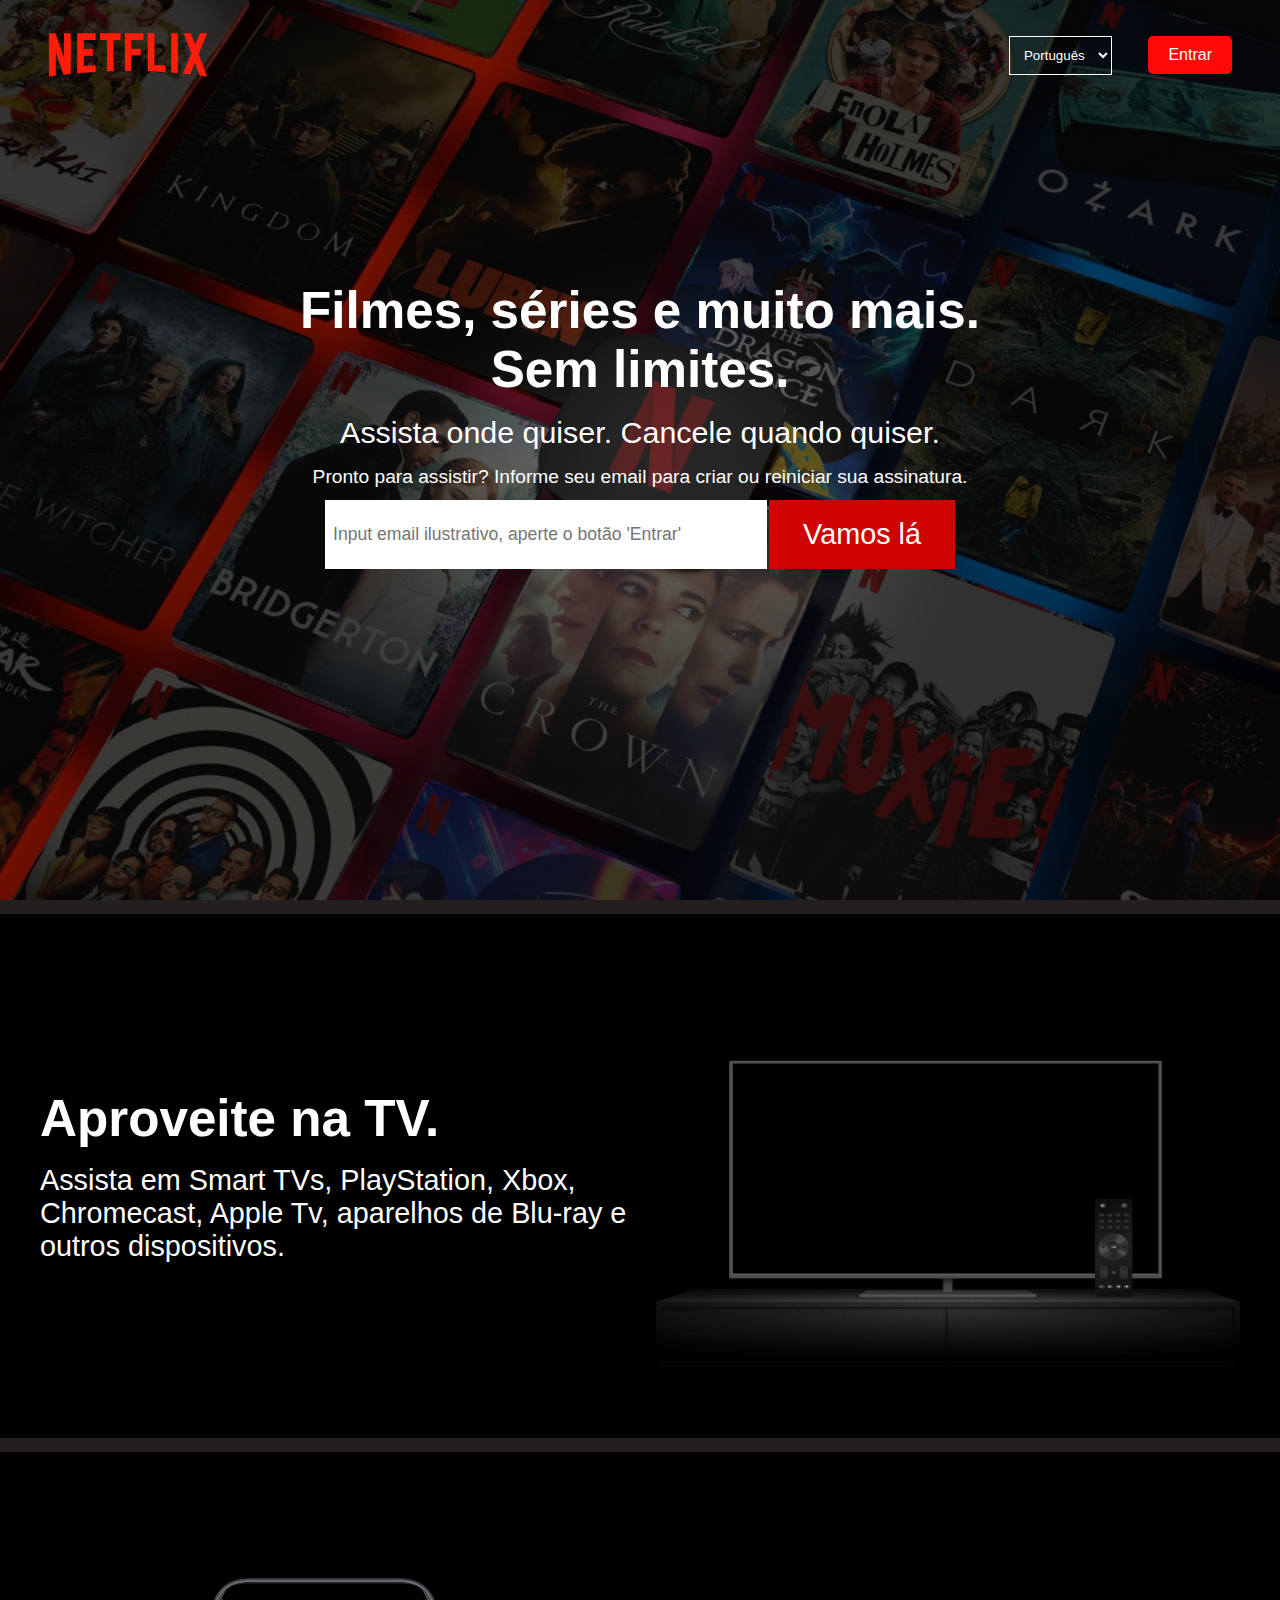
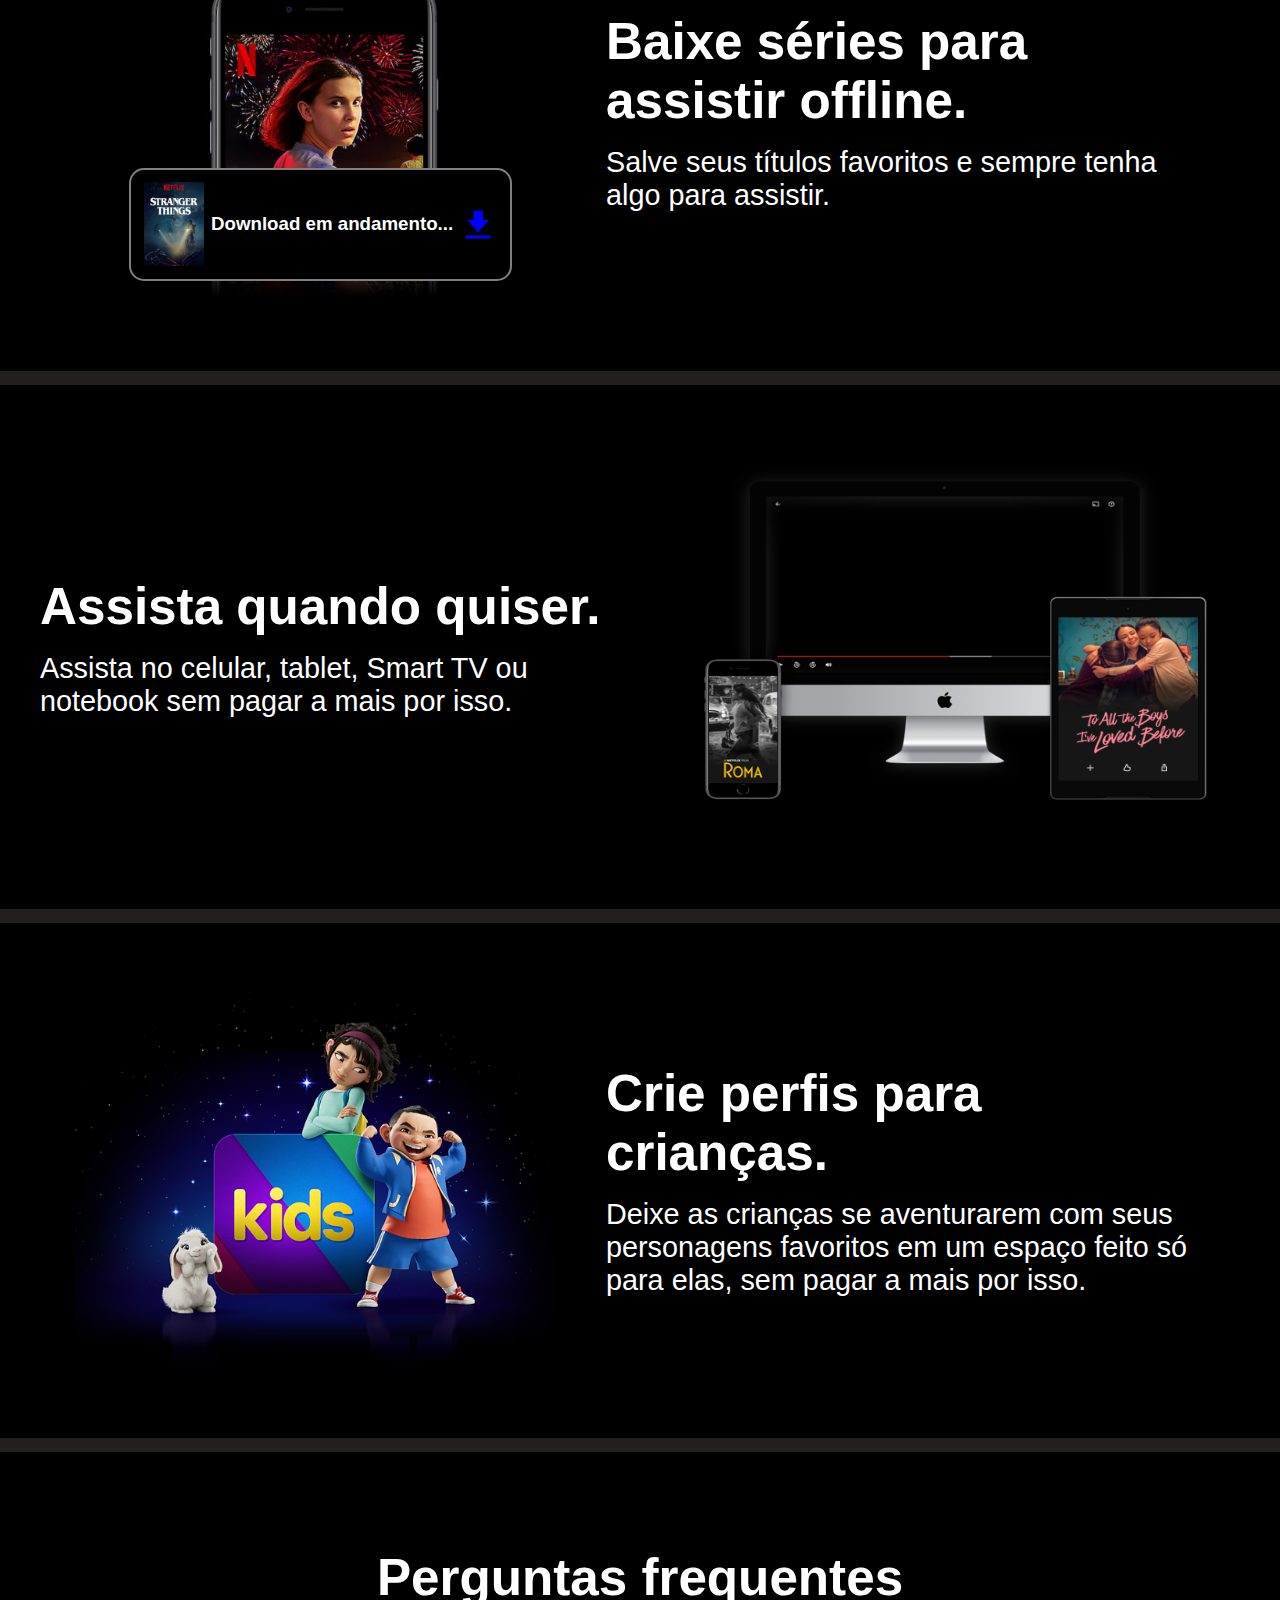
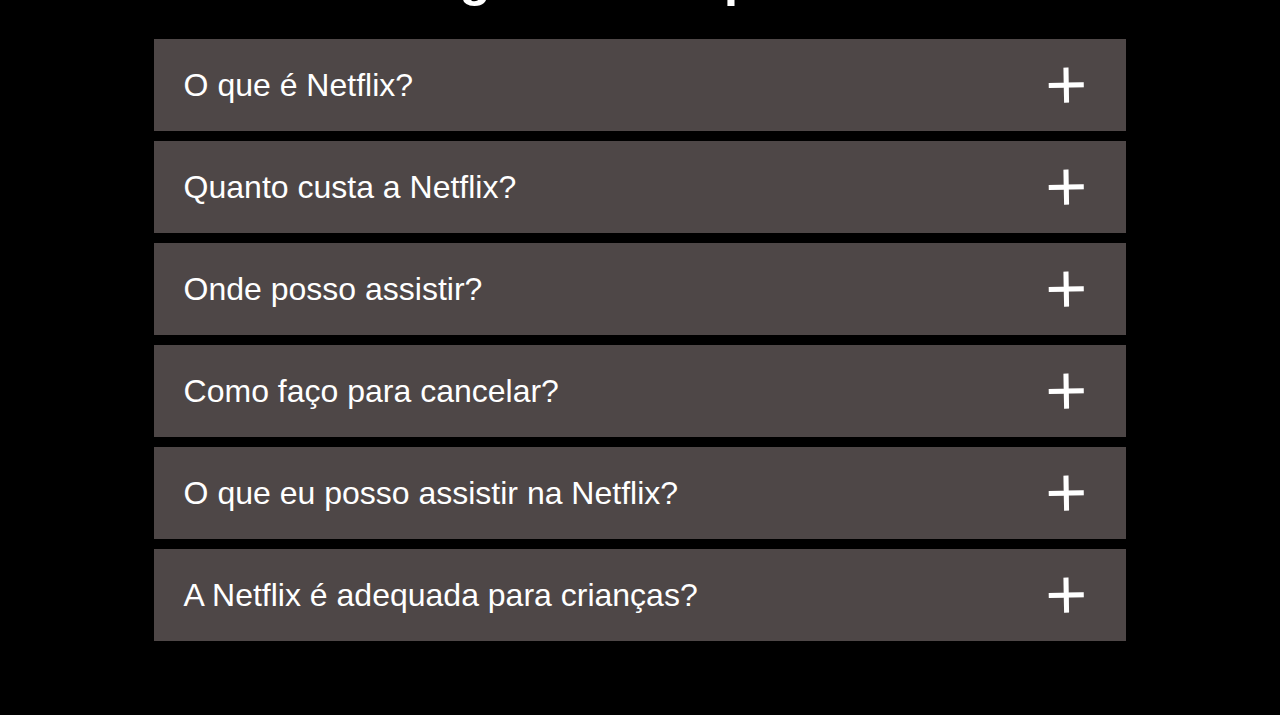
<file: index.html>
<!DOCTYPE html>
<html lang="en">
<head>
    <meta charset="UTF-8">
    <meta http-equiv="X-UA-Compatible" content="IE=edge">
    <meta name="viewport" content="width=device-width, initial-scale=1.0">
    <title>Netflix Brasil - assitir a filmes e series</title>
    <link href='https://unpkg.com/boxicons@2.1.2/css/boxicons.min.css' rel='stylesheet'>
    <link href="/style.css" rel="stylesheet">
    <link rel="icon" type="imagem/png" href="/Assents/732228.png" />
</head>
<body>
    <section class="home">
        <div class="filter_home">
            <header>
                <div class="header_content">
                    <img src="/Assents/Netflix-Logo.png" width="160px">
                    <div>
                        <select name="linguagem">
                            
                            <option value="Portugues">Português</option>
                            <option value="Ingles">Inglês</option>
                        </select> 
                        <button onclick="window.location.href='/login/login.html'">Entrar</button>
                    </div>
                </div>
            </header>
            <div class="home_content">
                <h1>Filmes, séries e muito mais.
                    Sem limites.</h1>
                <p>Assista onde quiser. Cancele quando quiser.</p>
                <p>Pronto para assistir? Informe seu email para criar ou reiniciar sua assinatura.</p>
                <form>
                    <input type="email" placeholder="Input email ilustrativo, aperte o botão 'Entrar'  " required>
                    <input type="submit" value="Vamos lá" >      
                </form>
            </div>
        </div>
    </section>
    <hr>
    <section class="section">
        <div class="section_content">
            <div class="text_sec">
                <h1>Aproveite na TV.</h1>
                <p>Assista em Smart TVs, PlayStation, Xbox, Chromecast, Apple Tv, aparelhos de Blu-ray e outros dispositivos.</p>
            </div>
            <div class="video1_containerTv">
                <video muted autoplay loop src="https://assets.nflxext.com/ffe/siteui/acquisition/ourStory/fuji/desktop/video-tv-0819.m4v"></video>
                <img src="/Assents/tv.png">
            </div>
        </div>
    </section>
    <hr>
    <section class="section">
        <div class="section_content">
            <div class="imgTellElevem" >
                <img src="/Assents/mobile-0819.jpg" width="500px">
                <div class="divfixedImgtell">
                    <img src="/Assents/boxshot.png">
                    <h3>Download em andamento...</h3>
                    <i class='bx bxs-download' style='color:blue; font-size: 37px;'  ></i>
                </div>
            </div>
            <div class="text_sec">
                <h1>Baixe séries para assistir offline.</h1>
                <p>Salve seus títulos favoritos e sempre tenha algo para assistir.</p>
            </div>
        </div>
    </section>
    <hr>
    <section class="section">
        <div class="section_content">
            <div class="text_sec">
                <h1>Assista quando quiser.</h1>
                <p>Assista no celular, tablet, Smart TV ou notebook sem pagar a mais por isso.</p>
            </div>
            <div class="video2_containerTv">
                <video loop autoplay src="https://assets.nflxext.com/ffe/siteui/acquisition/ourStory/fuji/desktop/video-devices.m4v"></video>
                <img src="/Assents/device-pile.png">
            </div>
        </div>
    </section>
    <hr>
    <section class="section">
        <div class="section_content">
            <img id="img_kid" src="/Assents/kidsValueProp.png" width="500px">
            <div class="text_sec">
                <h1>Crie perfis para crianças.</h1>
                <p>Deixe as crianças se aventurarem com seus personagens favoritos em um espaço feito só para elas, sem pagar a mais por isso.</p>
            </div>
        </div>
    </section>
    <hr>
    <section class="perguntas">
        <div class="perguntas_content">
            <h1 style="text-align: center">Perguntas frequentes</h1>
           <ul class="perguntas_container">
               <li class="pergunta_card">O que é Netflix? <i class='x bx bx-x' style='color:#ffffff' ></i></li>
               <li class="reposta_card">
                   <p>A Netflix é um serviço de transmissão online que oferece uma ampla variedade de séries, filmes e documentários premiados em milhares de aparelhos conectados à internet.</p>
                   <p>Você pode assistir a quantos filmes e séries quiser, quando e onde quiser, sem comerciais – tudo por um preço mensal bem acessível. Aqui você sempre encontra novidades. A cada semana, adicionamos novas séries e filmes.</p>
               </li>

               <li class="pergunta_card">Quanto custa a Netflix?<i class='x bx bx-x' style='color:#ffffff' ></i></li>
               <li class="reposta_card">
                   <p>Assista à Netflix no seu celular, tablet, Smart TV, notebook ou aparelho de streaming por uma taxa mensal única. Os planos variam de R$25,90 a R$55,90 por mês. Sem contrato nem taxas extras.</p>
               </li>

               <li class="pergunta_card">Onde posso assistir?<i class='x bx bx-x' style='color:#ffffff' ></i></li>
               <li class="reposta_card">
                   <p>Assista onde quiser, quando quiser. Faça login com sua conta Netflix em netflix.com para começar a assistir no computador ou em qualquer aparelho conectado à Internet compatível com o aplicativo Netflix, como Smart TVs, smartphones, tablets, aparelhos de streaming e videogames.</p>
                   <p>Você também pode baixar a sua série favorita com o aplicativo Netflix para iOS, Android ou Windows 10. Use downloads para levar a Netflix para onde quiser sem precisar de conexão com a Internet. Leve a Netflix com você para qualquer lugar.</p>
               </li>

               <li class="pergunta_card">Como faço para cancelar?<i class='x bx bx-x' style='color:#ffffff' ></i></li>
               <li class="reposta_card">
                   <p>A Netflix é flexível. Não há contratos nem compromissos. Você pode cancelar a sua conta na internet com apenas dois cliques. Não há taxa de cancelamento – você pode começar ou encerrar a sua assinatura a qualquer momento.</p>
               </li>

               <li class="pergunta_card">O que eu posso assistir na Netflix?<i class='x bx bx-x' style='color:#ffffff' ></i></li>
               <li class="reposta_card">
                   <p>A Netflix tem um grande catálogo de filmes, documentários, séries, originais Netflix premiados e muito mais. Assista o quanto quiser, quando quiser.</p>
               </li>

               <li class="pergunta_card">A Netflix é adequada para crianças?<i class='x bx bx-x' style='color:#ffffff' ></i></li>
               <li class="reposta_card">
                   <p>A experiência infantil da Netflix faz parte da sua assinatura para que as crianças se divirtam em seu próprio espaço com séries e filmes familiares sob a supervisão dos pais.</p>
                   <p>O recurso de controle dos pais, incluso nos perfis para crianças e protegido por PIN, permite restringir a classificação etária do conteúdo que as crianças podem ver e bloquear títulos específicos que você não quer que elas assistam.</p>
               </li>
           </ul>
        </div>
    </section>
    <footer>
        <div class="footer_content">

        </div>
    </footer>
    <script src="/script.js"></script>
</body>
</html>
</file>
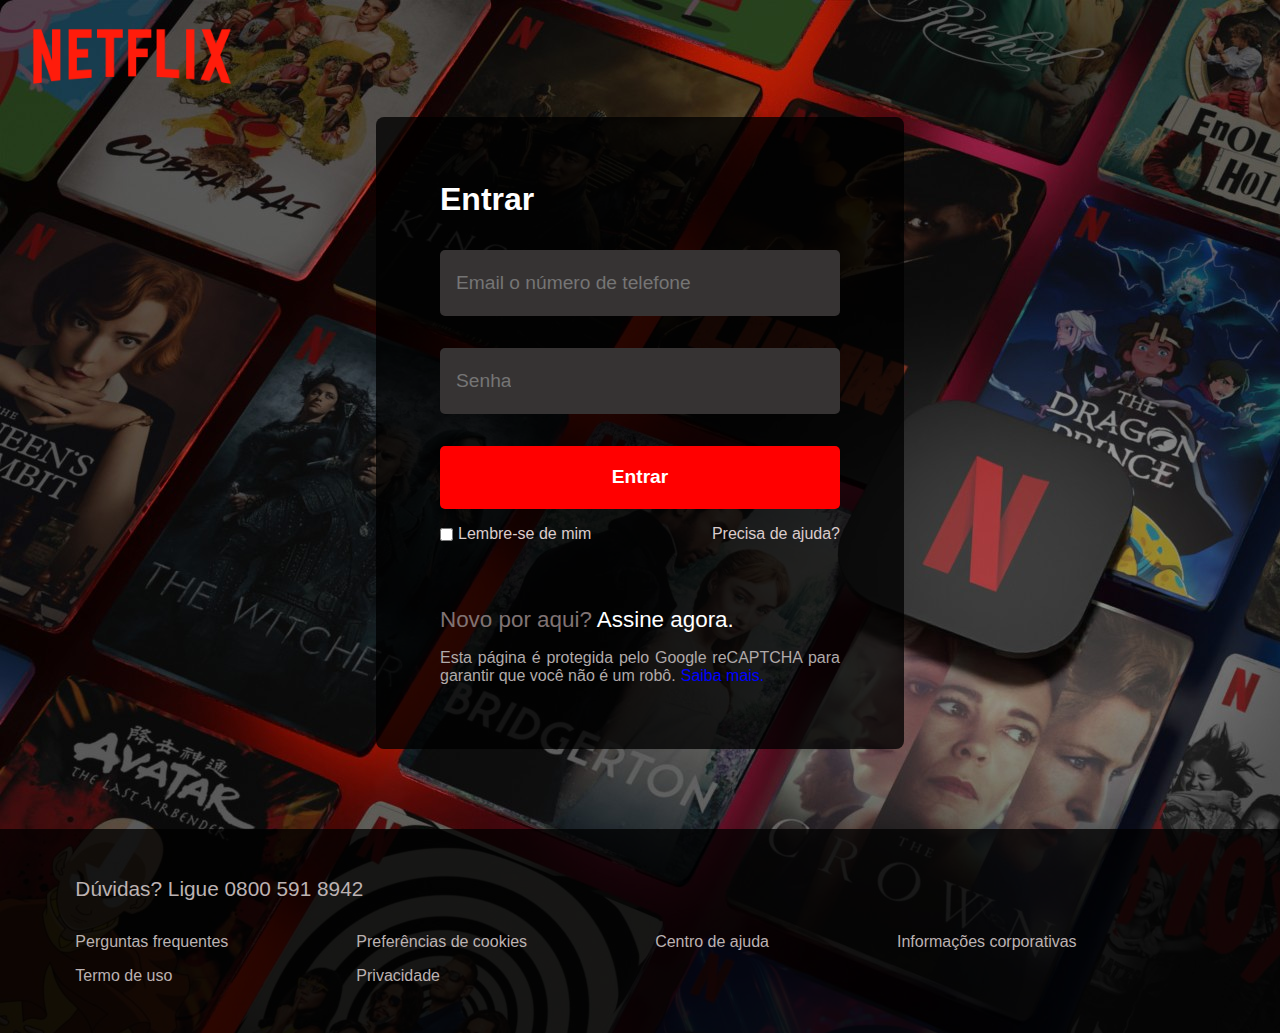
<file: login/login.html>
<!DOCTYPE html>
<html lang="en">
<head>
    <meta charset="UTF-8">
    <link rel="icon" type="imagem/png" href="/Assents/732228.png" />
    <meta http-equiv="X-UA-Compatible" content="IE=edge">
    <meta name="viewport" content="width=device-width, initial-scale=1.0">
    <title>Netflix</title>
    <link href="/login/login.css" rel="stylesheet">
</head>
<body>
    <header>
        <a href="/index.html"><img src="/Assents/Netflix-Logo.png" width="200px"></a>
    </header>
    <div class="card_container">
        <div class="card_content">
            <h1>Entrar</h1>
            <form>
                <input onkeyup = "borderAlertEmail()" autocomplete="off" id="inputtext" type="text" placeholder="Email o número de telefone">
                <p class="active_input"></p>
                <div onkeyup = "borderAlertPassWord(1)" class="inputpassword">
                    <input id="inputpassword" type="password" placeholder="Senha">
                    <span id="buttonMostrarO">mostrar</span>
                </div>
                <p class="active_input"></p>
                <input type="submit" value="Entrar">
                <div class="subButton">
                    <p><input type="checkbox"> Lembre-se de mim </p>
                    <a href="">Precisa de ajuda?</a>
                </div>
                <div class="textsec">
                    <p>Novo por aqui?<a href="">Assine agora.</a></p>
                    <p>Esta página é protegida pelo Google reCAPTCHA para garantir que você não é um robô.<a href="">Saiba mais.</a></p>
                </div>
            </form>
        </div>
    </div>
    <footer>
        <div class="container_footer">
            <p>Dúvidas? Ligue 0800 591 8942</p>
            <ul>
                <li><a href="">Perguntas frequentes</a></li>
                <li><a href="">Preferências de cookies</a></li>
                <li><a href="">Centro de ajuda</a></li>
                <li><a href="">Informações corporativas</a></li>
                <li><a href="">Termo de uso</a></li>
                <li><a href="">Privacidade</a></li>
            </ul>
        </div>
    </footer>
    <script src="/login/login.js"></script>
</body>
</html>
</file>
<file: style.css>
:root{
    --rednetflix: rgb(255, 8, 8);
    --fontsize_sectionsP: 1.8rem;
}
*{
    list-style: none;
    text-decoration: none;
    border: none;
    margin: 0;
    padding: 0;
    color: white;
    font-family: Arial, Helvetica, sans-serif;
}

button{cursor: pointer;}
h1{font-size: 3.2rem;}

hr{
    height: 14px;
    background-color: rgb(36, 31, 31);
}
input:focus{
    border: 0.5px solid blue;
    outline: none;
}

/* ---HEADER--- */
header{
    width: 100%;
}
.header_content{
    display: flex;
    justify-content: space-between;
    align-items: center;
    padding: 10px 3rem 10px 3rem;
}.header_content button{
    font-size: 1rem;
}.header_content select{
    background-color: transparent;
    border: 1px solid white;
    padding: 10px;
    margin-right: 2rem;
}.header_content option{
    color: white;
    background-color: gray;
}
.header_content button:nth-child(2){
    background-color: var(--rednetflix);
    border: none;
    padding: 10px 20px 10px 20px;
    border-radius: 5px;
}

/* ---HEADER--- */

/* ---HOME--- */
.filter_home{
    width: 100%;
    height: 100%;
    display: flex;
    flex-flow: column;
    align-items: center;

    background-color: rgba(0, 0, 0, 0.37);
}
.home{
    width: 100%;
    height: 100vh;

    background-image: url(/Assents/Fundo_InicialNet.jfif);
    background-position: center;
    background-size: cover;

    display: flex;
    flex-flow: column;
    align-items: center;
}
.home_content{
    height: 70%;
    max-width: 700px;

    display: flex;
    flex-flow: column;
    align-items: center;
    justify-content: center;
    text-align: center;

}
.home_content p:nth-child(2){
    font-size: 1.9rem;
    margin-top: 1rem;
    margin-bottom: 1rem;
}
.home_content p:nth-child(3){
    font-size: 1.2rem;
    margin-bottom: 0.7rem;
}
.home_content form{
    width: 90%;
    display: flex;

}
.home_content form input[type="email"]{
    padding: 15px 8px 15px 8px;
    width: 80%;
    font-size: 1.1rem;
    color: black;
}.home_content form input[type="submit"]{
    background-color: rgb(208, 3, 3);
    padding: 18px 34px 18px 34px;
    font-size: 1.8rem;
    cursor: pointer;
    transition: 0.4s;
    margin-left: 2px;
}
.home_content form input[type="submit"]:hover{
    background-color: rgb(255, 0, 0);
}
/* ---HOME--- */

/* ---SECTION1--- */

.section{
    background-color: black;
    max-height: 2000px;
}
.section p{
    font-size: var(--fontsize_sectionsP);
}
.section_content{
    display: flex;
    align-items: center;
    justify-content: center;
    padding: 70px 40px;
}
.text_sec{
    max-width: 50%;
}.text_sec p{
    margin-top: 1rem;
}


.video1_containerTv{
    width: 60%;
    height: 30vw;
    
    position: relative;
    margin-left: 1rem;
    overflow: hidden;
}.video1_containerTv video{
    width: 75%;

    
    position: absolute;
    top: 20%;
    left: 12%;

    
}.video1_containerTv img{
    width: 100%;
    height: 100%;
    position: absolute;
    top: 0;
    left: 0;
    right: 0;
}

.video2_containerTv{
    width: 70%;
    height: 30vw;
    position: relative;
    margin-left: 1rem;
    overflow: hidden;
}.video2_containerTv video{
    width: 63%;
    position: absolute;
    top: 10%;
    left: 18%;
}.video2_containerTv img{
    width: 100%;
    height: 100%;
    position: absolute;
    top: 0;
    left: 0;
    right: 0;
}

@media(max-width: 1100px){
    .section_content{
        flex-wrap: wrap;
        padding: 3rem;
        text-align: center;
    }.text_sec{
        max-width: 100%;
        margin-bottom: 2rem;
    }.imgTellElevem{
        order: 2;
    }.section_content video{
        margin-left: 0;
    }
    #img_kid{
        order: 2;
    }.video1_containerTv, .video2_containerTv{
        margin-left: 0;
    }.video1_containerTv{
        width: 80vw;
        height: 50vw;

    }.video2_containerTv{
        width: 60vw;
        height: 40vw;
    }
}
@media(max-width: 700px){
    .video2_containerTv{
        width: 80vw;
        height: 50vw;
    }.video1_containerTv{
        width: 80vw;
        height: 50vw;
    }
}


/* ---SECTION1--- */

/* ---SECTION2--- */
#img_kid{
    max-width: 500px;
    min-width: 300px;
    margin-right: 2rem;
}
.imgTellElevem{
    position: relative;
    margin-right: 2rem;
}
.divfixedImgtell{
    background-color: black;
    position: absolute;
    bottom: 20px;
    left: 11%;
    padding: 0.6rem;
    width: 360px;
    height: 90px;
    border-radius: 15px;
    border: 2px solid gray;
    display: flex;
    align-items: center;
    justify-content: space-around;
}.divfixedImgtell img{
    width: 60px;
}

/* ---SECTION2--- */


/* ---PERGUNTAS--- */
.perguntas{
    background-color: black;
    max-height: 6000px;
}
.perguntas_content{
    padding: 6rem 2rem 4rem 2rem;
    display: flex;
    justify-content: center;
    align-items: center;
    flex-direction: column;
}
.perguntas_container{
    margin-top: 2rem;
    width: 80%;
    
}
.perguntas_container li{
    background-color: rgba(90, 82, 82, 0.863);
    margin-bottom: 10px;
    font-size: 2rem;
    padding: 16px 30px 16px 30px;
}
.pergunta_card{
    display: flex;
    align-items: center;
    justify-content: space-between;

}
.reposta_card{
    margin-top: -0.5rem;
    font-size: 1.8rem;

    display: none;
}.reposta_card p{
    margin-top: 1rem;
}
.x{
    
    font-size: 60px;
    cursor: pointer;
    transform: rotate(-136deg);
    transition: 0.3s;
}

/* ---PERGUNTAS--- */

/* ---FOOTER--- */
/* ---FOOTER--- */


@media(max-width: 700px){
    .header_content img{
        width: 100px;
    } .header_content select{
        margin-right: 17px;
    }
    .header_content{
        padding: 10px;
        transform: scale(0.9);
    }.home_content{
        padding: 1rem;
    }
    .home_content h1{
        font-size: 30px;
    }.home_content p:nth-child(2){
        font-size: 25px;
    }.home_content p:nth-child(3){
        font-size: 18px;
    }.home_content form input[type="submit"]{
        font-size: 1.2rem;
    }
    .imgTellElevem{
        transform: scale(0.7);
        margin: -5rem;
    }.perguntas_content{
        padding: 1rem;
    }.perguntas_container{
        width: 100%;
    }.perguntas_container li{
        font-size: 1.2rem;
        padding: 0.7rem;
    }.perguntas_container li i{
        font-size: 28px;
    }.text_sec h1, .perguntas_content h1{
        font-size: 26px;
    }
    .text_sec p, .perguntas_content p{
        font-size: 1rem;
    }
}
@media(max-width: 800px){
    #img_kid{
        margin: 0;
    }.perguntas_content{
        padding-top: 3rem;
    }
    
    
}
</file>
<file: login/login.css>
*{
    margin: 0;
    padding: 0;
    color: white;
    font-family: Arial, Helvetica, sans-serif;
    text-decoration: none;
    list-style: none;
}
body{
    background-image: url(/Assents/Fundo_InicialNet.jfif);
    display: flex;
    flex-direction: column;
    align-items: center;
}
header{width: 100%;}
header img{
    margin-left: 2rem;
}
.card_container{
    background-color: rgba(0, 0, 0, 0.773);
    max-width: 400px;
    max-height: 1000px;
    border-radius: 8px;
    padding: 4rem;
    display: flex;
    flex-direction: column;
    margin-bottom: 5rem;
    
    
}
.card_container input{
    display: block;
    width: 92%;
    background-color: rgb(54, 51, 51);
    border-radius: 5px;
    padding: 1.3rem;
    border: none;
    margin-top: 2rem;
    font-size: 1.2rem;
    color: white;
}.card_container input[type="text"], .card_container input[type="password"]{
   outline: 0;
   padding: 2rem 1rem 10px 1rem;
   border-bottom: 2px solid rgb(54, 51, 51);
} .card_container input[type="text"]:focus, .card_container input[type="password"]:focus{
    background-color: rgb(79, 74, 74);
    border-bottom: 2px solid rgb(79, 74, 74);
}
.active_input{
    color: rgb(209, 209, 10);
    margin-top: 5px;
    margin-left: 7px;
}
.card_container input[type="text"]:focus::-webkit-input-placeholder, .card_container input[type="password"]:focus::-webkit-input-placeholder{
    position: absolute;
    top: 7px;
    font-size: 15px;
}.card_container input[type="text"]::placeholder, .card_container input[type="password"]::placeholder{
    position: absolute;
    bottom: 20px;
    transition: 0.2s;
}

.inputpassword{
    display: flex;
    align-items: center;
    position: relative;
    margin-top: 32px;
    
}.inputpassword input{
    margin: 0;
}
.inputpassword span{
    user-select: none;
    background-color: rgb(79, 74, 74);
    border-bottom: 2px solid rgb(79, 74, 74);
    border-top-right-radius: 5px;
    border-bottom-right-radius: 5px;
    color:rgb(144, 135, 135);
    max-width: 40%;
    cursor: pointer;
    height: calc(100% - 2px);
    position: absolute;
    text-transform: uppercase;
    bottom: 0;
    right: 0;
    font-size: 1rem;
    display: none;
    align-items: center;
    justify-content: center;
    padding-left: 10px;
    padding-right: 10px;
}




.subButton p{
    position: relative;
}
.subButton input{
    width: 20px;
}

.card_container input[type="submit"]{
    width: 100%;
    background-color: red;
    font-weight: 600;
    cursor: pointer;
}
.subButton p{
    display: flex;
    align-items: center;
}
.subButton{
    display: flex;
    justify-content: space-between;
    margin-top: 1rem;
    
}.subButton input{
    width: auto;
    margin: 0;
    margin-right: 5px;
}.subButton a,.subButton p{
    text-decoration: none;
    color: rgb(219, 204, 204);
}.subButton a:hover{text-decoration: underline;}

.textsec{
    margin-top: 4rem;
    text-align: justify;
}.textsec p:nth-child(1){
    font-size: 1.4rem;
    color:rgb(128, 115, 115);
    margin-bottom: 1rem;
}.textsec p:nth-child(1) a{
    color: white;
    margin-left: 5px;
}.textsec p:nth-child(2){
    color: rgb(176, 170, 170);
}.textsec p:nth-child(2) a{
    margin-left: 5px;
    color: blue;
}
footer{
    background-color: rgba(0, 0, 0, 0.756);
    width: 100%;
    max-height: 2000px;
    display: flex;
    flex-direction: column;
    justify-content: center;
    align-items: center;
    
}
footer p, footer a{
    color:rgb(188, 178, 178);
}footer p{
    font-size: 1.3rem;
    margin-top: 1rem;
}footer ul{
    margin-top: 2rem;
    display: grid;
    grid-template-columns: auto auto auto auto;
}footer li{
    margin-bottom: 1rem;
    margin-right: 10vw;
} footer a:hover{
    text-decoration: underline;
}.container_footer{
    margin: 2rem;
}
.m-r{
    margin-right: 3rem;
}

@media(max-width: 990px){
    body{
        background-image: none;
        display: flex;
        padding: 0;
        background-color: rgba(0, 0, 0);
    }
    header{
        background-color: rgba(0, 0, 0);
    }header img{
        width: 120px;
    }
    .card_container{
        background-color: rgba(0, 0, 0);
        width: 100%;
        max-width: none;
        max-height: 1000px;
        border-radius: 0px;
        padding: 0;
        display: flex;
        flex-direction: column;
        align-items: center;
        justify-content: center;
        margin-bottom: 0px;

        
        
    } .card_container input[type="text"]{
        width: calc(100% - 2rem);
        padding: 2rem 1rem 10px 1rem;

    }
    .card_container input[type="password"]{
        width: 100%;
        padding: 2rem 1rem 10px 1rem;
    }.card_content{
        margin: 2rem;
        
    }.container_footer{
        margin-top: 100px;

    }
    
    
}
@media(max-width: 600px){
    footer ul{
        display: flex;
        flex-direction: column;
        align-items: center;
    }footer li{
        margin-right: 0;
    }
}
</file>
